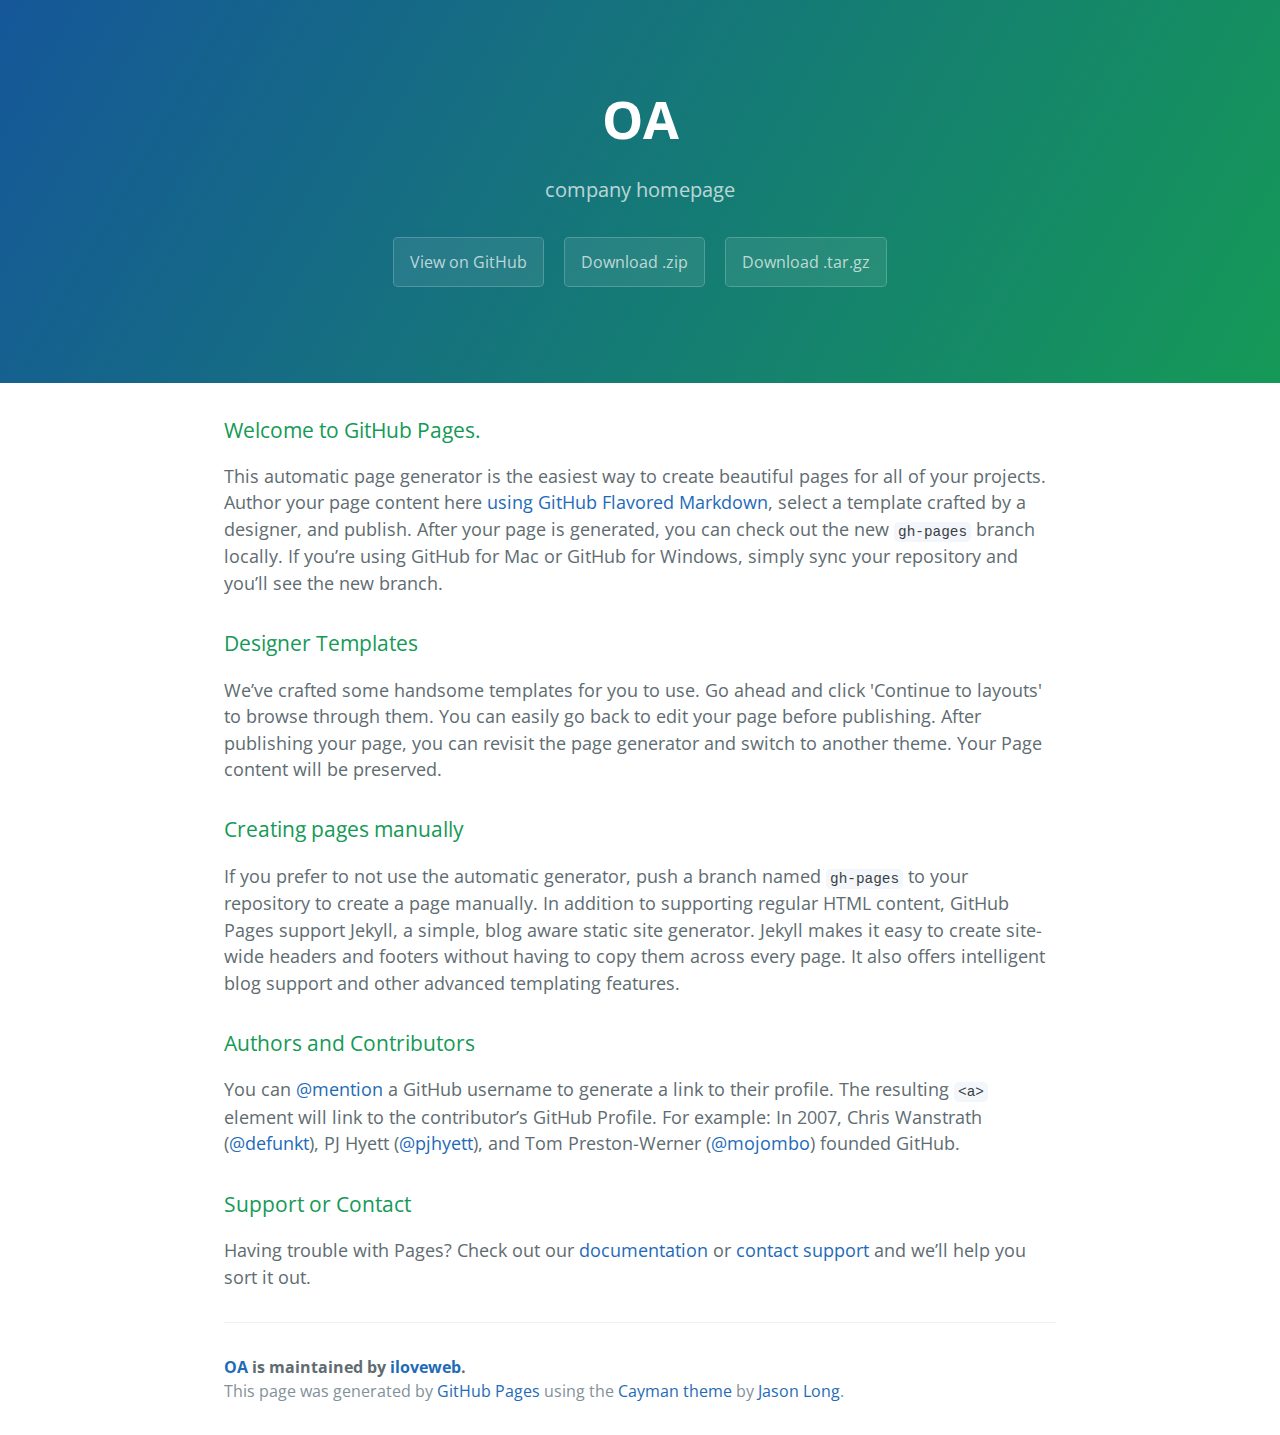
<file: index.html>
<!DOCTYPE html>
<html lang="en-us">
  <head>
    <meta charset="UTF-8">
    <title>OA by iloveweb</title>
    <meta name="viewport" content="width=device-width, initial-scale=1">
    <link rel="stylesheet" type="text/css" href="stylesheets/normalize.css" media="screen">
    <link href='http://fonts.googleapis.com/css?family=Open+Sans:400,700' rel='stylesheet' type='text/css'>
    <link rel="stylesheet" type="text/css" href="stylesheets/stylesheet.css" media="screen">
    <link rel="stylesheet" type="text/css" href="stylesheets/github-light.css" media="screen">
  </head>
  <body>
    <section class="page-header">
      <h1 class="project-name">OA</h1>
      <h2 class="project-tagline">company homepage</h2>
      <a href="https://github.com/iloveweb/OA" class="btn">View on GitHub</a>
      <a href="https://github.com/iloveweb/OA/zipball/master" class="btn">Download .zip</a>
      <a href="https://github.com/iloveweb/OA/tarball/master" class="btn">Download .tar.gz</a>
    </section>

    <section class="main-content">
      <h3>
<a id="welcome-to-github-pages" class="anchor" href="#welcome-to-github-pages" aria-hidden="true"><span class="octicon octicon-link"></span></a>Welcome to GitHub Pages.</h3>

<p>This automatic page generator is the easiest way to create beautiful pages for all of your projects. Author your page content here <a href="https://guides.github.com/features/mastering-markdown/">using GitHub Flavored Markdown</a>, select a template crafted by a designer, and publish. After your page is generated, you can check out the new <code>gh-pages</code> branch locally. If you’re using GitHub for Mac or GitHub for Windows, simply sync your repository and you’ll see the new branch.</p>

<h3>
<a id="designer-templates" class="anchor" href="#designer-templates" aria-hidden="true"><span class="octicon octicon-link"></span></a>Designer Templates</h3>

<p>We’ve crafted some handsome templates for you to use. Go ahead and click 'Continue to layouts' to browse through them. You can easily go back to edit your page before publishing. After publishing your page, you can revisit the page generator and switch to another theme. Your Page content will be preserved.</p>

<h3>
<a id="creating-pages-manually" class="anchor" href="#creating-pages-manually" aria-hidden="true"><span class="octicon octicon-link"></span></a>Creating pages manually</h3>

<p>If you prefer to not use the automatic generator, push a branch named <code>gh-pages</code> to your repository to create a page manually. In addition to supporting regular HTML content, GitHub Pages support Jekyll, a simple, blog aware static site generator. Jekyll makes it easy to create site-wide headers and footers without having to copy them across every page. It also offers intelligent blog support and other advanced templating features.</p>

<h3>
<a id="authors-and-contributors" class="anchor" href="#authors-and-contributors" aria-hidden="true"><span class="octicon octicon-link"></span></a>Authors and Contributors</h3>

<p>You can <a href="https://github.com/blog/821" class="user-mention">@mention</a> a GitHub username to generate a link to their profile. The resulting <code>&lt;a&gt;</code> element will link to the contributor’s GitHub Profile. For example: In 2007, Chris Wanstrath (<a href="https://github.com/defunkt" class="user-mention">@defunkt</a>), PJ Hyett (<a href="https://github.com/pjhyett" class="user-mention">@pjhyett</a>), and Tom Preston-Werner (<a href="https://github.com/mojombo" class="user-mention">@mojombo</a>) founded GitHub.</p>

<h3>
<a id="support-or-contact" class="anchor" href="#support-or-contact" aria-hidden="true"><span class="octicon octicon-link"></span></a>Support or Contact</h3>

<p>Having trouble with Pages? Check out our <a href="https://help.github.com/pages">documentation</a> or <a href="https://github.com/contact">contact support</a> and we’ll help you sort it out.</p>

      <footer class="site-footer">
        <span class="site-footer-owner"><a href="https://github.com/iloveweb/OA">OA</a> is maintained by <a href="https://github.com/iloveweb">iloveweb</a>.</span>

        <span class="site-footer-credits">This page was generated by <a href="https://pages.github.com">GitHub Pages</a> using the <a href="https://github.com/jasonlong/cayman-theme">Cayman theme</a> by <a href="https://twitter.com/jasonlong">Jason Long</a>.</span>
      </footer>

    </section>

  
  </body>
</html>
</file>
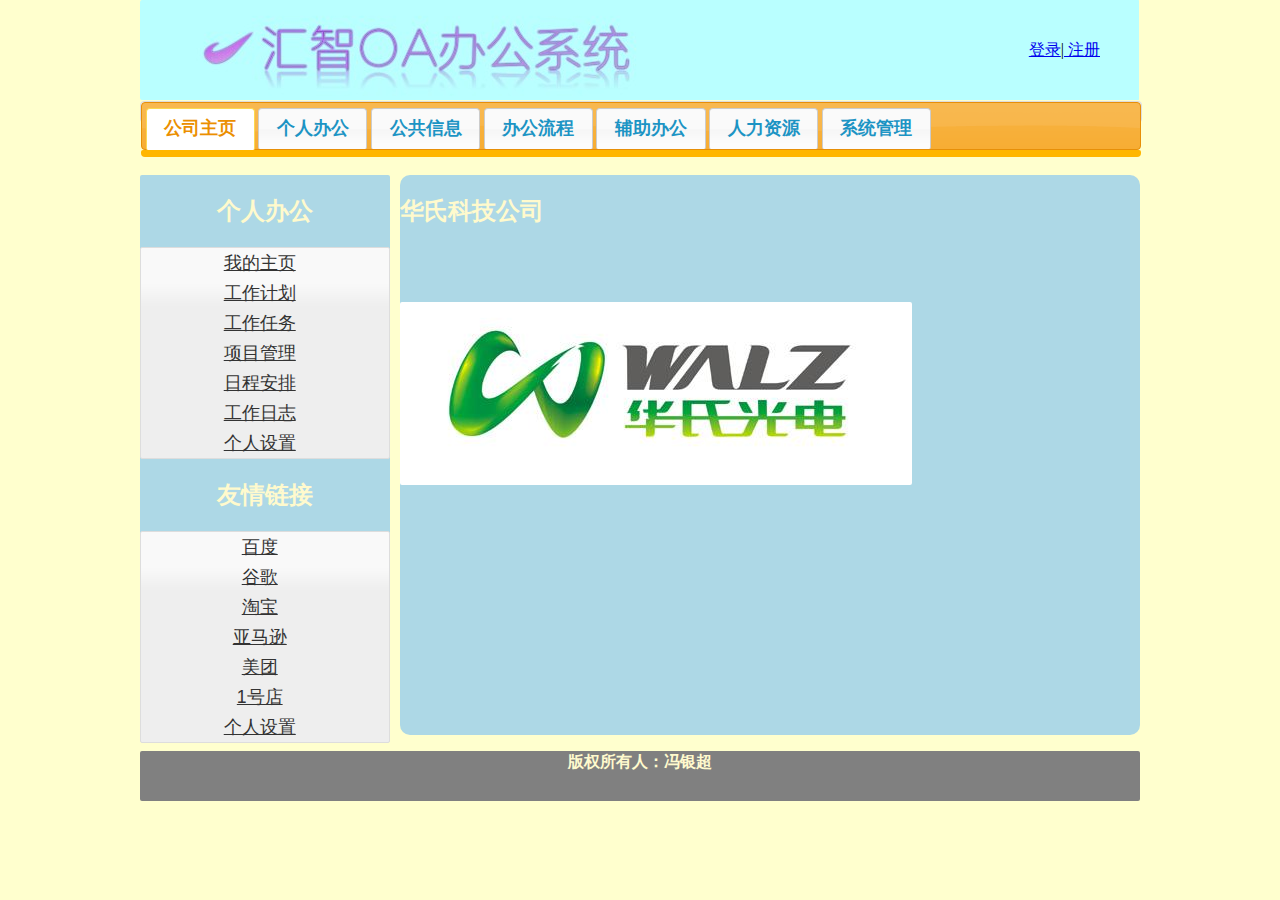
<file: WebRoot/index.html>
<!DOCTYPE html>
<html>
	<head>
		<meta charset="utf-8" />
		<title></title>
		<link rel="stylesheet" type="text/css" href="css/main.css"/>
		<script src="js/jquery-1.11.3.min.js" type="text/javascript" charset="utf-8"></script>
		<script src="js/jquery-ui.min.js" type="text/javascript" charset="utf-8"></script>
		<link rel="stylesheet" type="text/css" href="css/jquery-ui.min.css"/>
		<script type="text/javascript">
			$(function(){
				$("#_home").load("company.html");
				$("#nav").tabs({
  					event: "mouseover"
				});
//				$("#tabs-1").accordion();
				$( "#menu,#menu_1" ).menu({ icons: { submenu: "ui-icon-circle-triangle-e" } });
			    $("#home").click(function(){
			        $("#rightbar>div").attr("id","_home");
			        $("#_home").load("right.html");
			    })
			    $("#work").click(function(){
			        $("#rightbar>div").attr("id","_work");
			        $("#_work").load("top.jsp");
			    })
			});
			
		</script>
	</head>
	<body>
		<div id="header">
		    <div id="login"><a href="login.html">登录</a>|<a href="zhuce.html"> 注册</a></div>
			<div id="nav">
			   <ul>
			    <li><a href="#tabs-1">公司主页</a></li>
			    <li><a href="#tabs-2">个人办公</a></li>
			    <li><a href="#tabs-3">公共信息</a></li>
			    <li><a href="#tabs-4">办公流程</a></li>
			    <li><a href="#tabs-5">辅助办公</a></li>
			    <li><a href="#tabs-6">人力资源</a></li>
			    <li><a href="#tabs-7">系统管理</a></li>
			   </ul>
			   <div id="tabs-1">
				 <ul>
				 	<!--<li><a href="#">我的主页</a></li>
				 	<li><a href="#">工作计划</a></li>
				 	<li><a href="#">工作任务</a></li>
				 	<li><a href="#">项目管理</a></li>
				 	<li><a href="#">日程安排</a></li>
				 	<li><a href="#">工作日志</a></li>
				 	<li><a href="#">个人设置</a></li>-->
				 </ul>
			   </div>
			   <div id="tabs-2">
			     <ul>
				 	<li><a href="#">我的主页</a></li>
				 	<li><a href="#">工作计划</a></li>
				 	<li><a href="#">工作任务</a></li>
				 	<li><a href="#">项目管理</a></li>
				 	<li><a href="#">日程安排</a></li>
				 	<li><a href="#">工作日志</a></li>
				 	<li><a href="#">个人设置</a></li>
				 </ul>
			   </div>
			   <div id="tabs-3">
			     <ul>
				 	<li><a href="#">随碟附送</a></li>
				 	<li><a href="#">群我QQ</a></li>
				 	<li><a href="#">萨达得到</a></li>
				 	<li><a href="#">从长春市</a></li>
				 	<li><a href="#">阿斯顿撒</a></li>
				 	<li><a href="#">客户高科</a></li>
				 	<li><a href="#">和估计更</a></li>
				 </ul>
			   </div>
			   <div id="tabs-4">
				 <ul>
				 	<li><a href="#">儿微微额</a></li>
				 	<li><a href="#">而违约或</a></li>
				 	<li><a href="#">风道姑妙</a></li>
				 	<li><a href="#">高合金钢</a></li>
				 	<li><a href="#">地方怪怪</a></li>
				 	<li><a href="#">工作日志</a></li>
				 	<li><a href="#">个人设置</a></li>
				 </ul> 
			   </div>
			   <div id="tabs-5">
			     <ul>
				 	<li><a href="#">我的主页</a></li>
				 	<li><a href="#">工作计划</a></li>
				 	<li><a href="#">工作任务</a></li>
				 	<li><a href="#">项目管理</a></li>
				 	<li><a href="#">日程安排</a></li>
				 	<li><a href="#">工作日志</a></li>
				 	<li><a href="#">个人设置</a></li>
				 </ul>
			   </div>
			   <div id="tabs-6">
			     <ul>
				 	<li><a href="#">请假管理</a></li>
				 	<li><a href="#">出差管理</a></li>
				 	<li><a href="#">加班管理</a></li>
				 	<li><a href="#">考勤管理</a></li>
				 	<li><a href="#">人事管理</a></li>
				 	<li><a href="#">考核管理</a></li>
				 	<li><a href="#">招聘管理</a></li>
				 </ul>
			   </div>
			   <div id="tabs-7">
			     <ul>
				 	<li><a href="#">系统登录</a></li>
				 	<li><a href="#">系统检查</a></li>
				 	<li><a href="#">系统升级</a></li>
				 	<li><a href="#">系统维修</a></li>
				 	<li><a href="#">故障排除</a></li>
				 	<li><a href="#">故障日志</a></li>
				 	<li><a href="#">安全设置</a></li>
				 </ul>
			   </div>
			</div>
		</div>
		<div id="content">
			<div id="leftbar">
				<div id="head">
					<h2>个人办公</h2>
				</div>
				<ul id="menu">
					<li id="home"><a href="#">我的主页</a></li>
				 	<li id="work"><a href="#">工作计划</a></li>
				 	<li><a href="#">工作任务</a></li>
				 	<li><a href="#">项目管理</a></li>
				 	<li><a href="#">日程安排</a></li>
				 	<li><a href="#">工作日志</a></li>
				 	<li><a href="#">个人设置</a></li>
				</ul>
				<div id="head">
					<h2>友情链接</h2>
				</div>
				<ul id="menu_1">
					<li><a href="#">百度</a></li>
				 	<li><a href="#">谷歌</a></li>
				 	<li><a href="#">淘宝</a></li>
				 	<li><a href="#">亚马逊</a></li>
				 	<li><a href="#">美团</a></li>
				 	<li><a href="#">1号店</a></li>
				 	<li><a href="#">个人设置</a></li>
				</ul>
			</div>
			<div id="empty"> </div>
			<div id="rightbar">
				<div width="740px" height="560px" id="_home"></div>
			</div>
		</div>
		
		<div id="tail">
			<h3>版权所有人：冯银超   </h3>
		</div>
	</body>
</html>
</file>
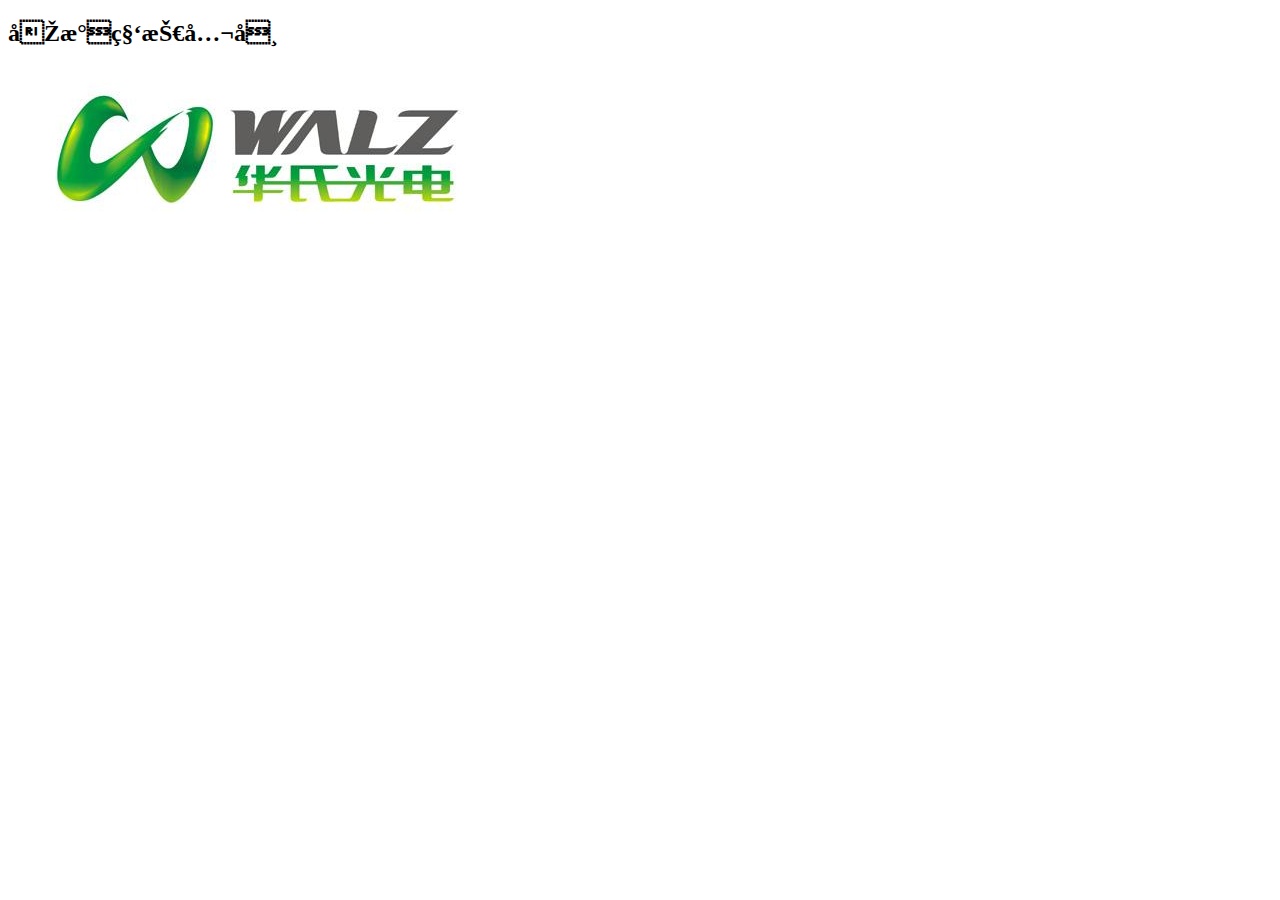
<file: WebRoot/company.html>
<!DOCTYPE html>
<html>
  <head>
    <title>company.html</title>
	
    <meta name="keywords" content="keyword1,keyword2,keyword3">
    <meta name="description" content="this is my page">
    <meta name="content-type" content="text/html; charset=UTF-8">
    
    <!--<link rel="stylesheet" type="text/css" href="./styles.css">-->

  </head>
  
  <body>
     <h2>华氏科技公司</h2>
     <div id="content">
     	<img src="img/1.jpg"></img>
     </div>
  </body>
</html>
</file>
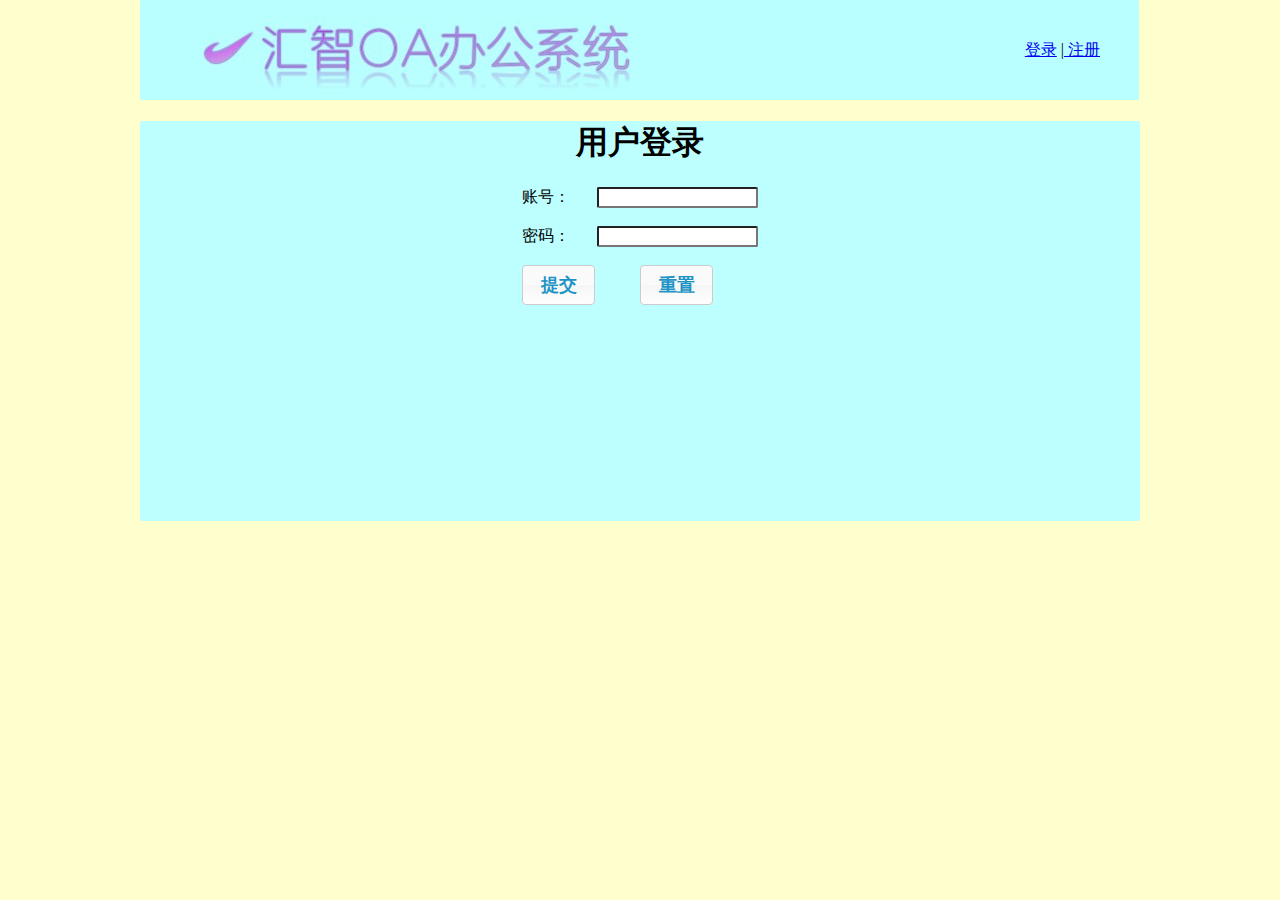
<file: WebRoot/login.html>
<!DOCTYPE html PUBLIC "-//W3C//DTD HTML 4.01//EN"
"http://www.w3.org/TR/html4/strict.dtd">

<html xmlns="http://www.w3.org/1999/xhtml" lang="en">
	<head>
		<meta http-equiv="Content-Type" content="text/html; charset=utf-8" />
		<title></title>
		<link rel="stylesheet" type="text/css" href="css/main.css"/>
		<script src="js/jquery-1.11.3.min.js" type="text/javascript" charset="utf-8"></script>
		<script src="js/jquery-ui.min.js" type="text/javascript" charset="utf-8"></script>
		<link rel="stylesheet" type="text/css" href="css/jquery-ui.min.css"/>
		<script src="js/oa.js" type="text/javascript" charset="utf-8"></script>
		<script type="text/javascript">
			$(function(){
				$("#_login,#_reset").button();
			})
			function validate_form(){
				var uname=document.form1.username.value;
				var pws=document.form1.password.value;
				
				if (uname=="") {
					alert("账号不能为空");
					return false;
				}
				if (getLength(uname)<1||getLength(uname)>50) {
					alert("账号长度不合法");
					return false;
				}
				if (pws=="") {
					alert("密码不能为空！");
					return false;
				}
				if (!checkPassword(pws)) {
					alert("请输入数字或字母");
					return false;
				}	
				return true;
			}
			function login(){
				if (validate_form()) 
					document.form1.submit();
				else
				    return;
			}
			
		</script>
	</head>
	<body>
		<div id="header">
			<div id="login"><a href="login.html">登录</a> |<a href="zhuce.html"> 注册</a></div>
		</div>
		<div id="denglu">
			<h1 align="center">用户登录</h1>
			<form action="login" method="post" name="form1">
				<table border="0" cellspacing="0" cellpadding="0" align="center">
					<tr >
						<td>账号：</td>
						<td><input type="text" name="username" id="username" size="17"></td>
					</tr>
					<tr>
						<td>&nbsp;</td>
					</tr>
					<tr>
						<td>密码：</td>
						<td><input type="password" name="password" id="password" size="17"></td>
					</tr>
					<tr>
						<td>&nbsp;</td>
					</tr>
					<tr >
						<td align="center"><input id="_login" type="button" onclick="login()" value="提交"></td>
						<td align="center"><input id="_reset" type="reset" value="重置"></td>
					</tr>
				</table>
			</form>
		</div>
	    
	</body>
</html>
</file>
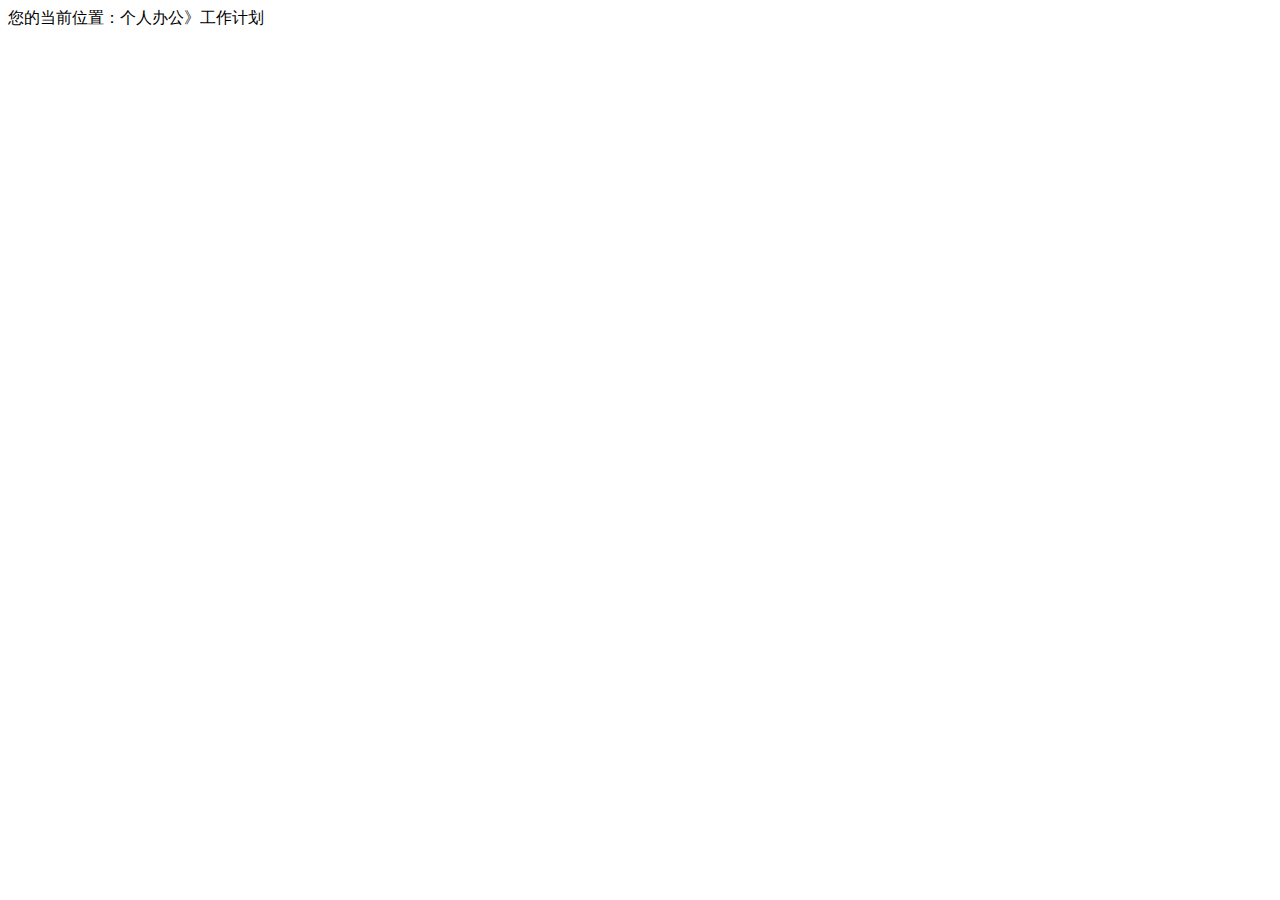
<file: WebRoot/top.html>
<!DOCTYPE HTML PUBLIC "-//W3C//DTD HTML 4.01 Transitional//EN">
<html>
  <head>
    <base href="<%=basePath%>">
    
    <title>My JSP 'top.jsp' starting page</title>
    
	<meta http-equiv="pragma" content="no-cache">
	<meta http-equiv="cache-control" content="no-cache">
	<meta http-equiv="expires" content="0">    
	<meta http-equiv="keywords" content="keyword1,keyword2,keyword3">
	<meta http-equiv="description" content="This is my page">

  </head>
  
  <body>
    <div id="head_1">您的当前位置：个人办公》工作计划</div><br>  
  </body>
</html>
</file>
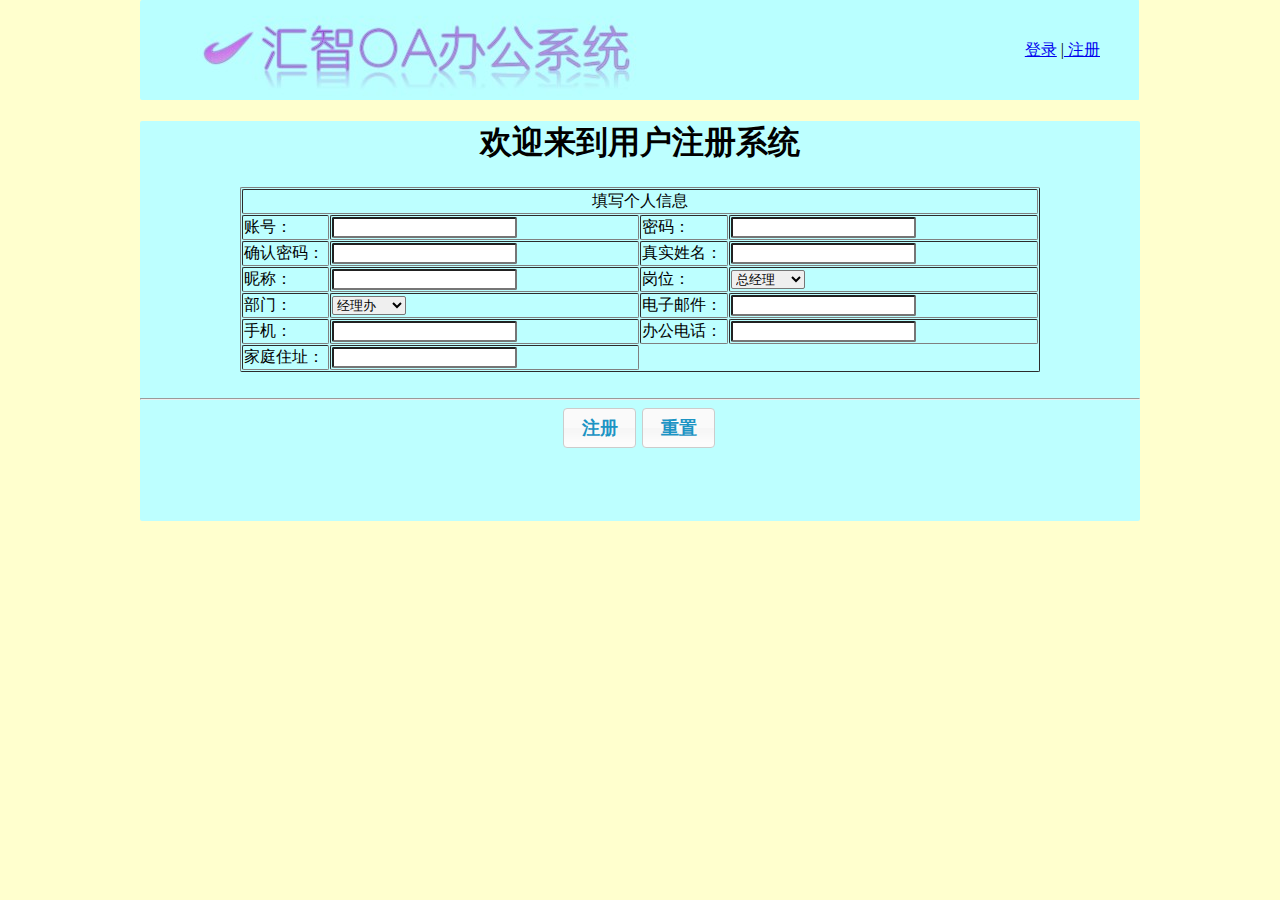
<file: WebRoot/zhuce.html>
<!DOCTYPE html PUBLIC "-//W3C//DTD HTML 4.01//EN"
"http://www.w3.org/TR/html4/strict.dtd">

<html xmlns="http://www.w3.org/1999/xhtml" lang="en">
	<head>
		<meta http-equiv="Content-Type" content="text/html; charset=utf-8" />
		<title></title>
		<link rel="stylesheet" type="text/css" href="css/main.css"/>
		<script src="js/jquery-1.11.3.min.js" type="text/javascript" charset="utf-8"></script>
		<script src="js/jquery-ui.min.js" type="text/javascript" charset="utf-8"></script>
		<link rel="stylesheet" type="text/css" href="css/jquery-ui.min.css"/>
		<script src="js/oa.js" type="text/javascript" charset="utf-8"></script>
		<script src="js/ajax.js" type="text/javascript" charset="utf-8"></script>
		<script type="text/javascript">
			$(function(){
				$("#_zhuce,#_reset").button();
			})
			function validate_form(){    //注意验证的顺序
				var str=document.form1.zhangh.value;
				if (str=="") {
					alert("账号不能为空");
					return false;
				}
				if (getLength(str)<1||getLength(str)>50) {
					alert("账号长度不合法");
					return false;
				}
				if (document.form1.pws.value=="") {
					alert("密码不能为空！");
					return false;
				}
				if (!checkPassword(document.form1.pws.value)) {
					alert("密码必须由3位字符组成");
					return false;
				}
				if (document.form1.pws.value!=document.form1.pws1.value) {
					alert("密码不一致！");
					return false;
				}
				
				if (document.form1.zhenshi.value=="") {
					alert("真实姓名不能为空！");
					return false;
				}
				if (document.form1.nc.value=="") {
					alert("用户昵称不能为空！");
					return false;
				}
				if (document.form1.mail.value=="") {
					alert("电子邮件不能为空！");
					return false;
				}
				if (!checkEmail(document.form1.mail.value)) {
					alert("邮箱格式不合法");
					return false;
				}
				if (document.form1.shouj.value=="") {
					alert("手机号不能为空！");
					return false;
				}
				if (!checkPhone(document.form1.shouj.value)) {
					alert("手机号必须是11位数字");
					return false;
				}
			}
			function reg () {
				if (validate_form()==false) {
					return false;
				}     
				validate();
			}
			var xhr=creatXHR();  //注意必须将xhr作为外部变量，不能在validate内部申明
		    function validate () {
		    	var zhangh=document.getElementById("zhangh").value;
		    	var pws=document.getElementById("pws").value;
		    	var zhenshi=document.getElementById("zhenshi").value;
		    	var nc=document.getElementById("nc").value;
		    	var gang=document.getElementById("gangw");
		    	var gangw=gang.options[gang.selectedIndex].text;
		    	var bu=document.getElementById("bum");
		    	var bum=bu.options[gang.selectedIndex].text;
		    	var mail=document.getElementById("mail").value;
		    	var shouj=document.getElementById("shouj").value;
		    	var phone=document.getElementById("phone").value;
		    	var zhu=document.getElementById("zhu").value;
		    	var str="zhangh="+zhangh+"&pws="+pws+"&zhenshi="+zhenshi+"&nc="+nc+"&gangw="+gangw+"&bum="+bum+"&mail="+mail+"&shouj="+shouj+"&phone="+phone+"&zhu="+zhu;
		    	var url="zhuce.jsp?"+str;
		    	xhr.open("get",url,true);
		    	xhr.onreadystatechange=callback;
		    	//xhr.setRequestHeader("Content-type","application/x-www-form-urlencoded");
		    	xhr.send(null);
		    }
		    var i=1;
		    function callback(){
	      	    if (xhr.readyState==4) {
					  if ((xhr.status>=200&&xhr.status<300)||xhr.status==304) {
					     var data=xhr.responseText;
					     data=trim(data).charAt(0);
					     if (data=="1") {
					     	alert("注册成功！");
					     	top.location.href="login.html";
					     	document.getElementById("_zhuce").disabled=true;
					     }
					     else{
					        alert("账号已存在！");
					     }
					  }else{
					     alert("Request was unsuccessful:"+xhr.status);
					  }
	    		}
      		}
      		
		</script>
	</head>
	<body >
	<div id="header">
		<div id="login"><a href="login.html">登录</a> |<a href="zhuce.html"> 注册</a></div>
	</div>
	<div id="zhuce_1">
		<h1 align="center">欢迎来到用户注册系统</h1>
       	<form action="" name="form1" method="" >
       		<table align="center" border="1" cellspacing="1" cellpadding="1" width="80%">
       			<tr align="center"><td colspan="4">填写个人信息</td></tr>
       			<tr>
       				<td width="11%">账号：</td>
       				<td width="39%"><input type="text" name="zhangh" id="zhangh" onchange="check()"></td>
       				<td width="11%">密码：</td>
       				<td width="39%"><input type="password" name="pws" id="pws"></td>
       			</tr>
       			<tr>
       				<td width="11%">确认密码：</td>
       				<td width="39%"><input type="password" name="pws1"> </td>
       				<td width="11%">真实姓名：</td>
       				<td width="39%"><input type="text" name="zhenshi" id="zhenshi"></td>
       			</tr>
       			<tr>
       				<td width="11%">昵称：</td>
       				<td width="39%"><input type="text" name="nc" id="nc"></td>
       				<td width="11%">岗位：</td>
       				<td width="39%">
       					<select name="gangw" id="gangw">
       						<option>总经理</option>
       						<option>副总经理</option>
       						<option>主任</option>
       						<option>秘书</option>
       						<option>经理</option>
       						<option>工程师</option>
       						<option>会计</option>
       						<option>出纳</option>
       						<option>业务员</option>
       						<option>管理员</option>
       					</select>
       				</td>
       			</tr>
       			<tr>
       				<td width="11%">部门：</td>
       				<td width="39%">
       					<select name="bum" id="bum">
       						<option>经理办</option>
       						<option>办公室</option>
       						<option>生产部</option>
       						<option>财务部</option>
       						<option>市场部</option>
       						<option>信息中心</option>
       					</select>
       				</td>
       				<td width="11%">电子邮件：</td>
       				<td width="39%"><input type="text" name="mail" id="mail"></td>
       			</tr>
       			<tr>
       				<td width="11%">手机：</td>
       				<td width="39%"><input type="text" name="shouj" id="shouj"></td>
       				<td width="11%">办公电话：</td>
       				<td width="39%"><input type="text" name="phone" id="phone"></td>
       			</tr>
       			<tr>
       				<td width="11%">家庭住址：</td>
       				<td width="39%"><input type="text" name="zhu" id="zhu"></td>
       			</tr>
       		</table><br><hr>
       		<div align="center">
	       		<input type="button"  value="注册" id="_zhuce" onclick="reg()"/>
	       		<input type="reset" id="_reset" value="重置"/>
       		</div>
       	</form> 
    </div>
	</body>
</html>
</file>
<file: stylesheets/stylesheet.css>
* {
  box-sizing: border-box; }

body {
  padding: 0;
  margin: 0;
  font-family: "Open Sans", "Helvetica Neue", Helvetica, Arial, sans-serif;
  font-size: 16px;
  line-height: 1.5;
  color: #606c71; }

a {
  color: #1e6bb8;
  text-decoration: none; }
  a:hover {
    text-decoration: underline; }

.btn {
  display: inline-block;
  margin-bottom: 1rem;
  color: rgba(255, 255, 255, 0.7);
  background-color: rgba(255, 255, 255, 0.08);
  border-color: rgba(255, 255, 255, 0.2);
  border-style: solid;
  border-width: 1px;
  border-radius: 0.3rem;
  transition: color 0.2s, background-color 0.2s, border-color 0.2s; }
  .btn + .btn {
    margin-left: 1rem; }

.btn:hover {
  color: rgba(255, 255, 255, 0.8);
  text-decoration: none;
  background-color: rgba(255, 255, 255, 0.2);
  border-color: rgba(255, 255, 255, 0.3); }

@media screen and (min-width: 64em) {
  .btn {
    padding: 0.75rem 1rem; } }

@media screen and (min-width: 42em) and (max-width: 64em) {
  .btn {
    padding: 0.6rem 0.9rem;
    font-size: 0.9rem; } }

@media screen and (max-width: 42em) {
  .btn {
    display: block;
    width: 100%;
    padding: 0.75rem;
    font-size: 0.9rem; }
    .btn + .btn {
      margin-top: 1rem;
      margin-left: 0; } }

.page-header {
  color: #fff;
  text-align: center;
  background-color: #159957;
  background-image: linear-gradient(120deg, #155799, #159957); }

@media screen and (min-width: 64em) {
  .page-header {
    padding: 5rem 6rem; } }

@media screen and (min-width: 42em) and (max-width: 64em) {
  .page-header {
    padding: 3rem 4rem; } }

@media screen and (max-width: 42em) {
  .page-header {
    padding: 2rem 1rem; } }

.project-name {
  margin-top: 0;
  margin-bottom: 0.1rem; }

@media screen and (min-width: 64em) {
  .project-name {
    font-size: 3.25rem; } }

@media screen and (min-width: 42em) and (max-width: 64em) {
  .project-name {
    font-size: 2.25rem; } }

@media screen and (max-width: 42em) {
  .project-name {
    font-size: 1.75rem; } }

.project-tagline {
  margin-bottom: 2rem;
  font-weight: normal;
  opacity: 0.7; }

@media screen and (min-width: 64em) {
  .project-tagline {
    font-size: 1.25rem; } }

@media screen and (min-width: 42em) and (max-width: 64em) {
  .project-tagline {
    font-size: 1.15rem; } }

@media screen and (max-width: 42em) {
  .project-tagline {
    font-size: 1rem; } }

.main-content :first-child {
  margin-top: 0; }
.main-content img {
  max-width: 100%; }
.main-content h1, .main-content h2, .main-content h3, .main-content h4, .main-content h5, .main-content h6 {
  margin-top: 2rem;
  margin-bottom: 1rem;
  font-weight: normal;
  color: #159957; }
.main-content p {
  margin-bottom: 1em; }
.main-content code {
  padding: 2px 4px;
  font-family: Consolas, "Liberation Mono", Menlo, Courier, monospace;
  font-size: 0.9rem;
  color: #383e41;
  background-color: #f3f6fa;
  border-radius: 0.3rem; }
.main-content pre {
  padding: 0.8rem;
  margin-top: 0;
  margin-bottom: 1rem;
  font: 1rem Consolas, "Liberation Mono", Menlo, Courier, monospace;
  color: #567482;
  word-wrap: normal;
  background-color: #f3f6fa;
  border: solid 1px #dce6f0;
  border-radius: 0.3rem; }
  .main-content pre > code {
    padding: 0;
    margin: 0;
    font-size: 0.9rem;
    color: #567482;
    word-break: normal;
    white-space: pre;
    background: transparent;
    border: 0; }
.main-content .highlight {
  margin-bottom: 1rem; }
  .main-content .highlight pre {
    margin-bottom: 0;
    word-break: normal; }
.main-content .highlight pre, .main-content pre {
  padding: 0.8rem;
  overflow: auto;
  font-size: 0.9rem;
  line-height: 1.45;
  border-radius: 0.3rem; }
.main-content pre code, .main-content pre tt {
  display: inline;
  max-width: initial;
  padding: 0;
  margin: 0;
  overflow: initial;
  line-height: inherit;
  word-wrap: normal;
  background-color: transparent;
  border: 0; }
  .main-content pre code:before, .main-content pre code:after, .main-content pre tt:before, .main-content pre tt:after {
    content: normal; }
.main-content ul, .main-content ol {
  margin-top: 0; }
.main-content blockquote {
  padding: 0 1rem;
  margin-left: 0;
  color: #819198;
  border-left: 0.3rem solid #dce6f0; }
  .main-content blockquote > :first-child {
    margin-top: 0; }
  .main-content blockquote > :last-child {
    margin-bottom: 0; }
.main-content table {
  display: block;
  width: 100%;
  overflow: auto;
  word-break: normal;
  word-break: keep-all; }
  .main-content table th {
    font-weight: bold; }
  .main-content table th, .main-content table td {
    padding: 0.5rem 1rem;
    border: 1px solid #e9ebec; }
.main-content dl {
  padding: 0; }
  .main-content dl dt {
    padding: 0;
    margin-top: 1rem;
    font-size: 1rem;
    font-weight: bold; }
  .main-content dl dd {
    padding: 0;
    margin-bottom: 1rem; }
.main-content hr {
  height: 2px;
  padding: 0;
  margin: 1rem 0;
  background-color: #eff0f1;
  border: 0; }

@media screen and (min-width: 64em) {
  .main-content {
    max-width: 64rem;
    padding: 2rem 6rem;
    margin: 0 auto;
    font-size: 1.1rem; } }

@media screen and (min-width: 42em) and (max-width: 64em) {
  .main-content {
    padding: 2rem 4rem;
    font-size: 1.1rem; } }

@media screen and (max-width: 42em) {
  .main-content {
    padding: 2rem 1rem;
    font-size: 1rem; } }

.site-footer {
  padding-top: 2rem;
  margin-top: 2rem;
  border-top: solid 1px #eff0f1; }

.site-footer-owner {
  display: block;
  font-weight: bold; }

.site-footer-credits {
  color: #819198; }

@media screen and (min-width: 64em) {
  .site-footer {
    font-size: 1rem; } }

@media screen and (min-width: 42em) and (max-width: 64em) {
  .site-footer {
    font-size: 1rem; } }

@media screen and (max-width: 42em) {
  .site-footer {
    font-size: 0.9rem; } }
</file>
<file: stylesheets/github-light.css>
/*
   Copyright 2014 GitHub Inc.

   Licensed under the Apache License, Version 2.0 (the "License");
   you may not use this file except in compliance with the License.
   You may obtain a copy of the License at

       http://www.apache.org/licenses/LICENSE-2.0

   Unless required by applicable law or agreed to in writing, software
   distributed under the License is distributed on an "AS IS" BASIS,
   WITHOUT WARRANTIES OR CONDITIONS OF ANY KIND, either express or implied.
   See the License for the specific language governing permissions and
   limitations under the License.

*/

.pl-c /* comment */ {
  color: #969896;
}

.pl-c1      /* constant, markup.raw, meta.diff.header, meta.module-reference, meta.property-name, support, support.constant, support.variable, variable.other.constant */,
.pl-s .pl-v /* string variable */ {
  color: #0086b3;
}

.pl-e  /* entity */,
.pl-en /* entity.name */ {
  color: #795da3;
}

.pl-s .pl-s1 /* string source */,
.pl-smi      /* storage.modifier.import, storage.modifier.package, storage.type.java, variable.other, variable.parameter.function */ {
  color: #333;
}

.pl-ent /* entity.name.tag */ {
  color: #63a35c;
}

.pl-k /* keyword, storage, storage.type */ {
  color: #a71d5d;
}

.pl-pds              /* punctuation.definition.string, string.regexp.character-class */,
.pl-s                /* string */,
.pl-s .pl-pse .pl-s1 /* string punctuation.section.embedded source */,
.pl-sr               /* string.regexp */,
.pl-sr .pl-cce       /* string.regexp constant.character.escape */,
.pl-sr .pl-sra       /* string.regexp string.regexp.arbitrary-repitition */,
.pl-sr .pl-sre       /* string.regexp source.ruby.embedded */ {
  color: #183691;
}

.pl-v /* variable */ {
  color: #ed6a43;
}

.pl-id /* invalid.deprecated */ {
  color: #b52a1d;
}

.pl-ii /* invalid.illegal */ {
  background-color: #b52a1d;
  color: #f8f8f8;
}

.pl-sr .pl-cce /* string.regexp constant.character.escape */ {
  color: #63a35c;
  font-weight: bold;
}

.pl-ml /* markup.list */ {
  color: #693a17;
}

.pl-mh        /* markup.heading */,
.pl-mh .pl-en /* markup.heading entity.name */,
.pl-ms        /* meta.separator */ {
  color: #1d3e81;
  font-weight: bold;
}

.pl-mq /* markup.quote */ {
  color: #008080;
}

.pl-mi /* markup.italic */ {
  color: #333;
  font-style: italic;
}

.pl-mb /* markup.bold */ {
  color: #333;
  font-weight: bold;
}

.pl-md /* markup.deleted, meta.diff.header.from-file */ {
  background-color: #ffecec;
  color: #bd2c00;
}

.pl-mi1 /* markup.inserted, meta.diff.header.to-file */ {
  background-color: #eaffea;
  color: #55a532;
}

.pl-mdr /* meta.diff.range */ {
  color: #795da3;
  font-weight: bold;
}

.pl-mo /* meta.output */ {
  color: #1d3e81;
}
</file>
<file: WebRoot/css/main.css>
*{
	border-radius: 2px;
}
body{
	margin: 0 auto;
	padding: 0;
	width: 1000px;
	height: 780px;
	/*border: 1px red solid;*/
	font: "微软雅黑";
	background-color:#FFFFCE;
	color: lemonchiffon;
}
#denglu{
	margin: 0;
	padding: 0;
	width: 1000px;
	height: 400px;
	background-color:#BDFFFF;
	color:black;
}
#zhuce_1{
	margin: 0;
	padding: 0;
	width: 1000px;
	height: 400px;
	background-color:#BDFFFF;
	color:black;
}
#header{
	margin: 0;
	padding: 0;
	width: 1000px;
	height: 100px;
	/*background-color: red;*/
	background-image: url(../img/logo.jpg);
	background-repeat: no-repeat;
	/* border:1px green solid; */
}
#header #login{
	padding:40px 40px 0 0;
	text-align:right;
	color:black;
	font-size:bold;
	/* border:1px red solid; */
}
#header #nav{
	margin: 40px 0 0 0;
	padding: 0;
	width: 1000px;
	height: 20px;
	/*background-color: black;*/
	/* border: 1px red solid; */
}
#content{
	margin: 75px 0 15px 0;
	padding: 0;
	width: 1000px;
	height: 560px;
	/* display: -moz-box; */
	display: -webkit-box;
	/* background-color: green; */
}
#tabs-1 ul,#tabs-2 ul,#tabs-3 ul,#tabs-4 ul,#tabs-5 ul,#tabs-6 ul,#tabs-7 ul{
	margin: 0;
	padding: 0;
}
#tabs-1{
	display: none;
}
#tabs-1 ul li,#tabs-2 ul li,#tabs-3 ul li,#tabs-4 ul li,#tabs-5 ul li,#tabs-6 ul li,#tabs-7 ul li{
	display: inline;
	padding: 0 5px 2px 50px;
}
#tabs-1 ul li a,#tabs-2 ul li a,#tabs-3 ul li a,#tabs-4 ul li a,#tabs-5 ul li a,#tabs-6 ul li a,#tabs-7 ul li a{
	color: white;
	text-decoration: none;
	cursor: hand;
}
#content #leftbar{
	margin: 0;
	padding: 0;
	width: 250px;
	height: 560px;
	text-align: center;
	background-color: lightblue;
	/*float: left;*/
}
#content #empty{
	width: 10px;
}
#content #rightbar{
	margin: 0;
	padding: 0;
	width: 750px;
	height: 560px;
	background-color: lightblue;
	-moz-box-flex: 1;
	-webkit-box-flex: 1;
	border-radius: 10px;
	/*float: right;*/
}
#tail{
	margin: 0;
	padding: 0;
	width: 1000px;
	height: 50px;
	background-color: gray;
	text-align: center;
	font-size: 14px;
}
.right{
	display: none;
}
.ui-tabs .ui-tabs-panel{
	padding:0.5em 1.4em;
}
</file>
